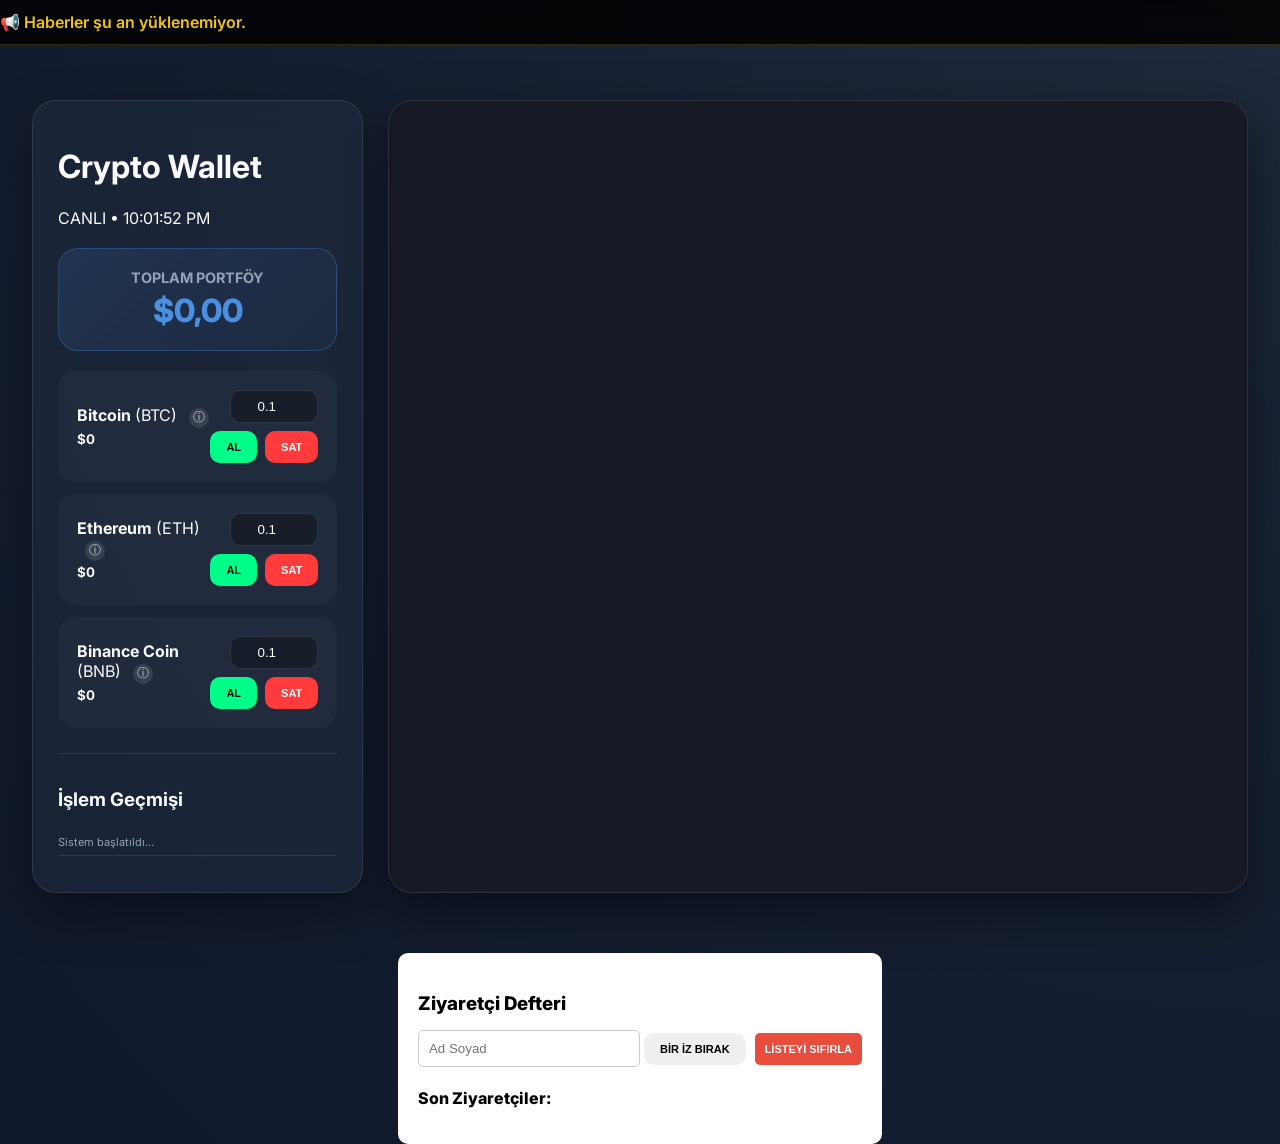
<file: index.html>
<!DOCTYPE html>
<html lang="tr">
<head>
    <meta charset="UTF-8">
    <meta name="viewport" content="width=device-width, initial-scale=1.0">
    <title>Crypto Terminal Pro</title>
    <link rel="stylesheet" href="style.css">
    <link href="https://fonts.googleapis.com/css2?family=Inter:wght@400;600;800&display=swap" rel="stylesheet">
</head>
<body>

    <div class="news-ticker">
        <div class="ticker-wrap" id="ticker-wrap">
            <div class="ticker-item">📢 Kripto piyasası verileri alınıyor...</div>
        </div>
    </div>

    <div class="app-wrapper">
        <div class="main-card">
            <header>
                <h1>Crypto Wallet</h1>
                <p id="status-text">Bağlanılıyor...</p>
            </header>
            <div id="assets-list">
                <p style="text-align:center; padding:20px;">Veriler yükleniyor, lütfen bekleyin...</p>
            </div>
            <div class="log-section">
                <h3>İşlem Geçmişi</h3>
                <ul id="activity-log">
                    <li>Sistem başlatıldı...</li>
                </ul>
            </div>
        </div>

        <div class="chart-card">
            <div id="tradingview_chart"></div>
        </div>
    </div>

    <div class="visitor-section">
        <h3>Ziyaretçi Defteri</h3>
        <form id="visitor-form">
            <input type="text" id="visitor-name" placeholder="Ad Soyad" required>
            <button type="submit"> Bİr İz Bırak</button>
            <button type="button" id="clear-visitors" style="background-color: #e74c3c; color: white; border: none; padding: 10px; border-radius: 5px; cursor: pointer; margin-left: 5px;">Listeyi Sıfırla</button>
        </form>

        <div class="visitor-list">
            <h4>Son Ziyaretçiler:</h4>
            <ul id="display-visitors">
                </ul>
        </div>
    </div>

    <script type="text/javascript" src="https://s3.tradingview.com/tv.js"></script>
    <script src="script.js"></script>
    
</body>
</html>
</file>
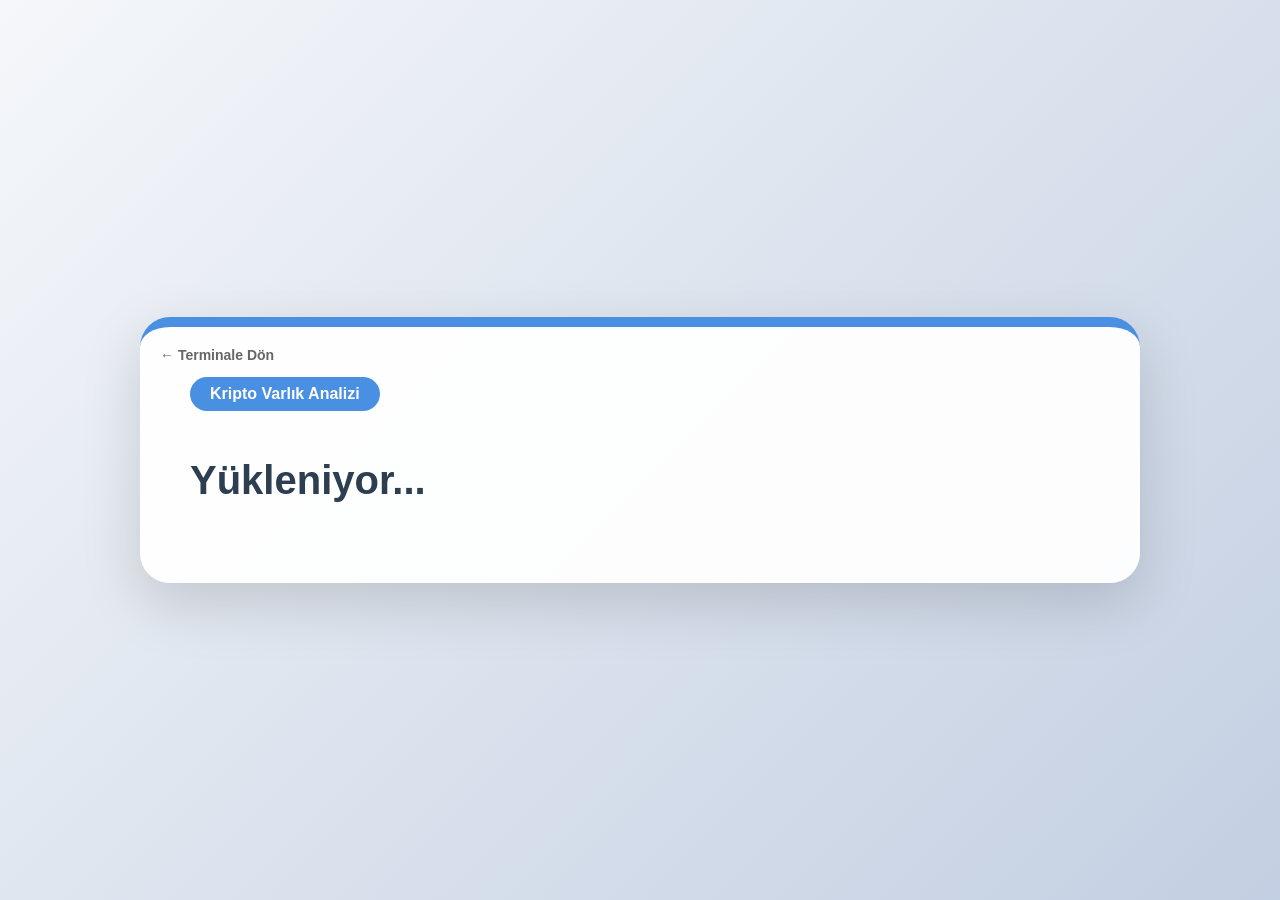
<file: details.html>
<!DOCTYPE html>
<html lang="tr">
<head>
    <meta charset="UTF-8">
    <meta name="viewport" content="width=device-width, initial-scale=1.0">
    <title>Coin Analiz Paneli</title>
    <style>
        :root {
            --coin-color: #4a90e2;
            --bg-gradient: linear-gradient(135deg, #f5f7fa 0%, #c3cfe2 100%);
        }

        body {
            font-family: 'Segoe UI', Roboto, sans-serif;
            margin: 0;
            padding: 0;
            background: var(--bg-gradient);
            min-height: 100vh;
            display: flex;
            justify-content: center;
            align-items: center;
        }

        .container {
            max-width: 900px;
            width: 90%;
            background: rgba(255, 255, 255, 0.95);
            padding: 50px;
            border-radius: 30px;
            box-shadow: 0 20px 60px rgba(0,0,0,0.15);
            position: relative;
            border-top: 10px solid var(--coin-color);
        }

        .back-btn {
            position: absolute;
            top: 20px;
            left: 20px;
            text-decoration: none;
            color: #666;
            font-weight: 600;
            font-size: 14px;
            transition: 0.3s;
        }

        .back-btn:hover { color: var(--coin-color); }

        h1 {
            color: #2c3e50;
            font-size: 2.5rem;
            margin-bottom: 30px;
            display: flex;
            align-items: center;
            gap: 15px;
        }

        h1 span {
            color: var(--coin-color);
        }

        .content-section {
            display: grid;
            grid-template-columns: 1fr;
            gap: 30px;
        }

        .info-box {
            background: #fff;
            padding: 25px;
            border-radius: 20px;
            border-left: 5px solid var(--coin-color);
            box-shadow: 0 5px 15px rgba(0,0,0,0.05);
        }

        h3 {
            color: var(--coin-color);
            margin-top: 0;
            text-transform: uppercase;
            letter-spacing: 1px;
            font-size: 1rem;
        }

        p {
            color: #444;
            line-height: 1.8;
            font-size: 1.1rem;
            margin-bottom: 0;
        }

        .badge {
            display: inline-block;
            padding: 8px 20px;
            background: var(--coin-color);
            color: white;
            border-radius: 50px;
            font-weight: bold;
            margin-bottom: 20px;
        }
    </style>
</head>
<body>

    <div class="container">
        <a href="index.html" class="back-btn">← Terminale Dön</a>
        
        <div id="coin-badge" class="badge">Kripto Varlık Analizi</div>
        <h1 id="coin-name">Yükleniyor...</h1>

        <div class="content-section" id="coin-content">
            </div>
    </div>

    <script>
        const fullData = {
            "btc": {
                name: "Bitcoin",
                symbol: "BTC",
                color: "#f7931a",
                bg: "linear-gradient(135deg, #fff5e6 0%, #f7931a22 100%)",
                content: `
                    <div class="info-box">
                        <h3>Nedir?</h3>
                        <p>Bitcoin (BTC), herhangi bir merkezi kuruluşa bağlı olmayan, blockchain teknolojisi üzerine inşa edilmiş ilk dijital para birimidir. Satoshi Nakamoto tarafından "Eşten Eşe Elektronik Nakit Sistemi" olarak tanımlanmıştır.</p>
                    </div>
                    <div class="info-box">
                        <h3>Neden Güvenli?</h3>
                        <p>Dünya çapındaki binlerce madenci (miner), Proof of Work algoritmasıyla ağı korur. Bu işlem gücü, Bitcoin'i hacklenmesi imkansıza yakın en güvenli bilgisayar ağı yapar.</p>
                    </div>
                    <div class="info-box">
                        <h3>Sınırlı Arz</h3>
                        <p>Bitcoin'in toplam arzı 21 milyon ile sabitlenmiştir. Her 4 yılda bir gerçekleşen 'Halving' (yarılanma) olayı ile yeni üretim hızı düşer, bu da onu enflasyona karşı korunaklı kılar.</p>
                    </div>
                `
            },
            "eth": {
                name: "Ethereum",
                symbol: "ETH",
                color: "#627eea",
                bg: "linear-gradient(135deg, #eef2ff 0%, #627eea22 100%)",
                content: `
                    <div class="info-box">
                        <h3>Akıllı Sözleşme Devrimi</h3>
                        <p>Ethereum, sadece bir para transfer aracı değil; üzerinde çalışan programların (akıllı sözleşmeler) asla durdurulamayacağı bir dünya bilgisayarıdır.</p>
                    </div>
                    <div class="info-box">
                        <h3>Ekosistem Gücü</h3>
                        <p>Bugün bildiğimiz NFT'ler, DeFi (Merkeziyetsiz Finans) protokolleri ve binlerce altcoin, Ethereum ağının üzerinde yaşamaktadır.</p>
                    </div>
                    <div class="info-box">
                        <h3>Sürdürülebilirlik</h3>
                        <p>Ethereum 2.0 güncellemesiyle Proof of Stake sistemine geçerek enerji tüketimini devasa oranda azaltmış, çevreci bir teknoloji haline gelmiştir.</p>
                    </div>
                `
            },
            "bnb": {
                name: "Binance Coin",
                symbol: "BNB",
                color: "#f3ba2f",
                bg: "linear-gradient(135deg, #fffbeb 0%, #f3ba2f22 100%)",
                content: `
                    <div class="info-box">
                        <h3>Borsadan Dev Bir Ağa</h3>
                        <p>Binance borsasının komisyon indirimi için çıkardığı bir token iken, bugün BNB Chain ismiyle dünyanın en çok kullanılan hızlı ve ucuz blockchain ağlarından birine dönüşmüştür.</p>
                    </div>
                    <div class="info-box">
                        <h3>Yakım (Burn) Sistemi</h3>
                        <p>Binance, kârının bir kısmıyla piyasadan düzenli BNB satın alıp yok eder. Bu "Auto-Burn" mekanizması, BNB'nin değerini uzun vadede destekler.</p>
                    </div>
                    <div class="info-box">
                        <h3>Kullanım Alanı</h3>
                        <p>Otel rezervasyonlarından, banka kartı harcamalarına ve ağ üzerindeki transfer ücretlerine kadar yüzlerce alanda aktif olarak kullanılır.</p>
                    </div>
                `
            }
        };

        const params = new URLSearchParams(window.location.search);
        const coinKey = params.get('coin');
        const data = fullData[coinKey];

        if (data) {
            // Renkleri Dinamik Ayarla
            document.documentElement.style.setProperty('--coin-color', data.color);
            document.body.style.background = data.bg;
            
            document.getElementById('coin-name').innerHTML = `${data.name} <span>(${data.symbol})</span>`;
            document.getElementById('coin-content').innerHTML = data.content;
            document.getElementById('coin-badge').innerText = `${data.symbol} Teknik Analiz Raporu`;
        }
    </script>
</body>
</html>
</file>
<file: style.css>
:root {
    --buy-color: #00ff88;
    --sell-color: #ff3b3b;
    --primary: #4a90e2;
    --bg-dark: #0f172a;
    --card-bg: rgba(30, 41, 59, 0.7);
    --text-main: #f8fafc;
    --border-color: rgba(255, 255, 255, 0.1);
}

body {
    font-family: 'Inter', sans-serif;
    margin: 0;
    background: radial-gradient(circle at top right, #1e293b, #0f172a);
    color: var(--text-main);
    display: flex;
    flex-direction: column;
    align-items: center;
    min-height: 100vh;
}

.news-ticker {
    position: fixed;
    top: 0;
    width: 100%;
    background: rgba(0, 0, 0, 0.85);
    backdrop-filter: blur(10px);
    color: #f1c40f;
    padding: 12px 0;
    overflow: hidden;
    z-index: 1000;
    border-bottom: 1px solid rgba(241, 196, 15, 0.2);
}

.ticker-wrap {
    display: inline-block;
    white-space: nowrap;
    animation: ticker 60s linear infinite;
}

.ticker-item {
    display: inline-block;
    padding-right: 100px;
    font-weight: 600;
}

@keyframes ticker {
    0%   { transform: translateX(0); }
    100% { transform: translateX(-100%); }
}

.app-wrapper {
    display: flex;
    gap: 25px;
    width: 95%;
    max-width: 1500px;
    margin-top: 80px;
    padding: 20px;
}

.main-card {
    flex: 1;
    background: var(--card-bg);
    backdrop-filter: blur(15px);
    padding: 25px;
    border-radius: 24px;
    box-shadow: 0 20px 50px rgba(0,0,0,0.4);
    border: 1px solid var(--border-color);
    max-width: 420px;
}

.chart-card {
    flex: 3;
    background: #161a25;
    border-radius: 24px;
    padding: 10px;
    min-height: 650px;
    box-shadow: 0 20px 50px rgba(0,0,0,0.5);
    border: 1px solid var(--border-color);
}

.total-balance {
    background: linear-gradient(135deg, rgba(74, 144, 226, 0.15), rgba(74, 144, 226, 0.05));
    padding: 20px;
    border-radius: 20px;
    text-align: center;
    margin: 20px 0;
    border: 1px solid rgba(74, 144, 226, 0.3);
}

.total-balance h2 { margin: 0; font-size: 0.9rem; color: #94a3b8; text-transform: uppercase; }
.total-balance span { color: var(--primary); font-size: 2rem; font-weight: 800; display: block; margin-top: 5px; }

.asset-card {
    background: rgba(255, 255, 255, 0.03);
    padding: 18px;
    border-radius: 18px;
    margin-bottom: 12px;
    display: flex;
    justify-content: space-between;
    align-items: center;
    cursor: pointer;
    border: 1px solid transparent;
    transition: 0.3s;
}

.asset-card:hover {
    background: rgba(255, 255, 255, 0.07);
    border-color: var(--primary);
    transform: translateX(5px);
}

.info-icon {
    background: rgba(255, 255, 255, 0.1);
    color: #cbd5e1;
    border-radius: 50%;
    width: 20px;
    height: 20px;
    display: inline-flex;
    justify-content: center;
    align-items: center;
    font-size: 12px;
    margin-left: 8px;
}

.info-icon:hover {
    background: var(--primary);
    color: white;
}

.price-tag { font-weight: 700; }
.price-up .price-tag { color: var(--buy-color); }
.price-down .price-tag { color: var(--sell-color); }

.controls { display: flex; flex-direction: column; gap: 8px; align-items: flex-end; }
.btn-group { display: flex; gap: 8px; }

input[type="number"] {
    background: rgba(0, 0, 0, 0.3);
    color: white;
    width: 70px;
    padding: 8px;
    border-radius: 10px;
    border: 1px solid var(--border-color);
    text-align: center;
    outline: none;
}

button {
    border: none;
    padding: 10px 16px;
    border-radius: 10px;
    cursor: pointer;
    font-weight: 700;
    text-transform: uppercase;
    font-size: 11px;
    transition: 0.2s;
}

/* Ziyaretçi Bölümü Tasarımı */
.visitor-section {
    margin-top: 30px;
    padding: 20px;
    background: #f4f4f4; /* Formun arkası hafif gri */
    border-radius: 10px;
}

#visitor-form {
    margin-bottom: 20px;
}

#visitor-name {
    padding: 10px;
    border-radius: 5px;
    border: 1px solid #ccc;
    width: 200px;
}

/* Listedeki İsimlerin Siyah Olmasını Sağlayan Kod */
#display-visitors li {
    color: #000000 !important; /* Kesinlikle Siyah */
    background: #ffffff; /* Beyaz şerit üzerinde siyah yazı */
    padding: 10px;
    margin-bottom: 5px;
    border-radius: 5px;
    list-style: none;
    font-weight: bold;
    border-left: 5px solid #16a085;
}

#display-visitors li small {
    color: #444444; /* Tarih biraz daha koyu gri */
    font-weight: normal;
    margin-left: 10px;
}

/* Ziyaretçi Bölümü Başlıklarını Siyah Yapar */
.visitor-section h3, 
.visitor-section h4 {
    color: #000000 !important; /* Yazıları Siyah Yapar */
    margin-bottom: 15px;
    font-weight: 800; /* Daha belirgin (kalın) yapar */
}

/* Formun arka planını biraz daha açık yapalım ki siyah yazılar sırıtmasın */
.visitor-section {
    background-color: #ffffff; /* Arka planı beyaz yaptık */
    padding: 20px;
    border-radius: 10px;
    margin-top: 40px;
}

/* Listeyi ve isimleri siyah tutmaya devam et */
#display-visitors li {
    color: #000000 !important;
    background: #f0f0f0; /* Hafif gri şerit */
    padding: 10px;
    margin-bottom: 5px;
    border-radius: 5px;
    list-style: none;
    font-weight: bold;
    border-left: 5px solid #16a085;
}


.btn-buy { background: var(--buy-color); color: #000; }
.btn-sell { background: var(--sell-color); color: #fff; }

.log-section { margin-top: 25px; border-top: 1px solid var(--border-color); padding-top: 15px; }
#activity-log { list-style: none; padding: 0; max-height: 120px; overflow-y: auto; font-size: 11px; color: #94a3b8; }
#activity-log li { padding: 6px 0; border-bottom: 1px solid var(--border-color); }
</file>
